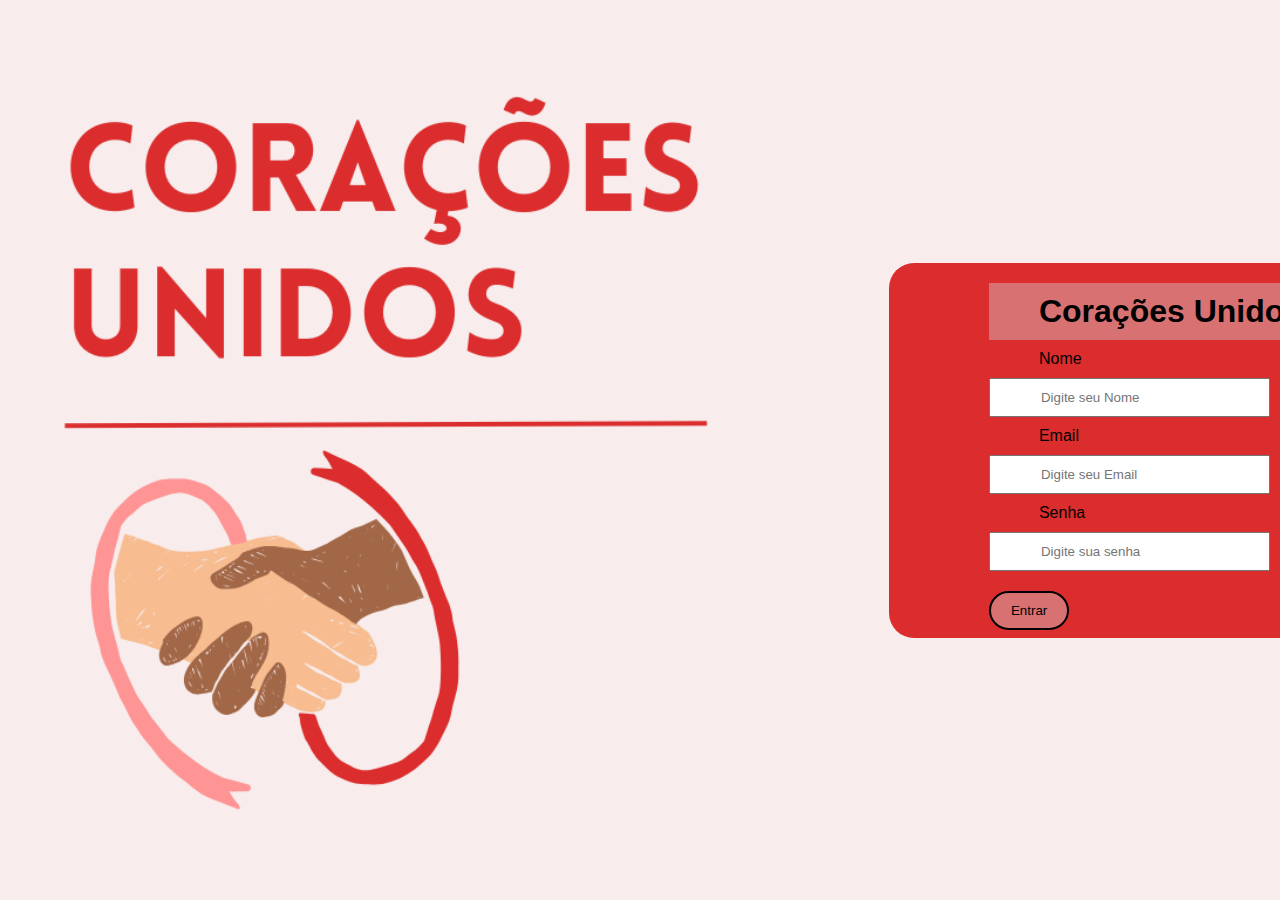
<file: index.html>
<!DOCTYPE html>
<html lang="en">
<head>
    <meta charset="UTF-8">
    <meta name="viewport" content="width=device-width, initial-scale=1.0">
    <title>Document</title>
    <link rel="stylesheet" href="./style.css">



</head>
<body>
    <div>
        <form class="forms" action="./segundapag.html">

            <h1>Corações Unidos</h1>
            <label>Nome </label><br>
            <input type="text" placeholder="Digite seu Nome"> <br>
            <label>Email </label><br>
            <input type="text" placeholder="Digite seu Email"> <br>
            <label>Senha </label><br>
            <input type="text" placeholder="Digite sua senha"> <br>
            <a href="segundapag.html"><button>Entrar</button></a>


        </form>
    </div>


</body>
</html>
</file>
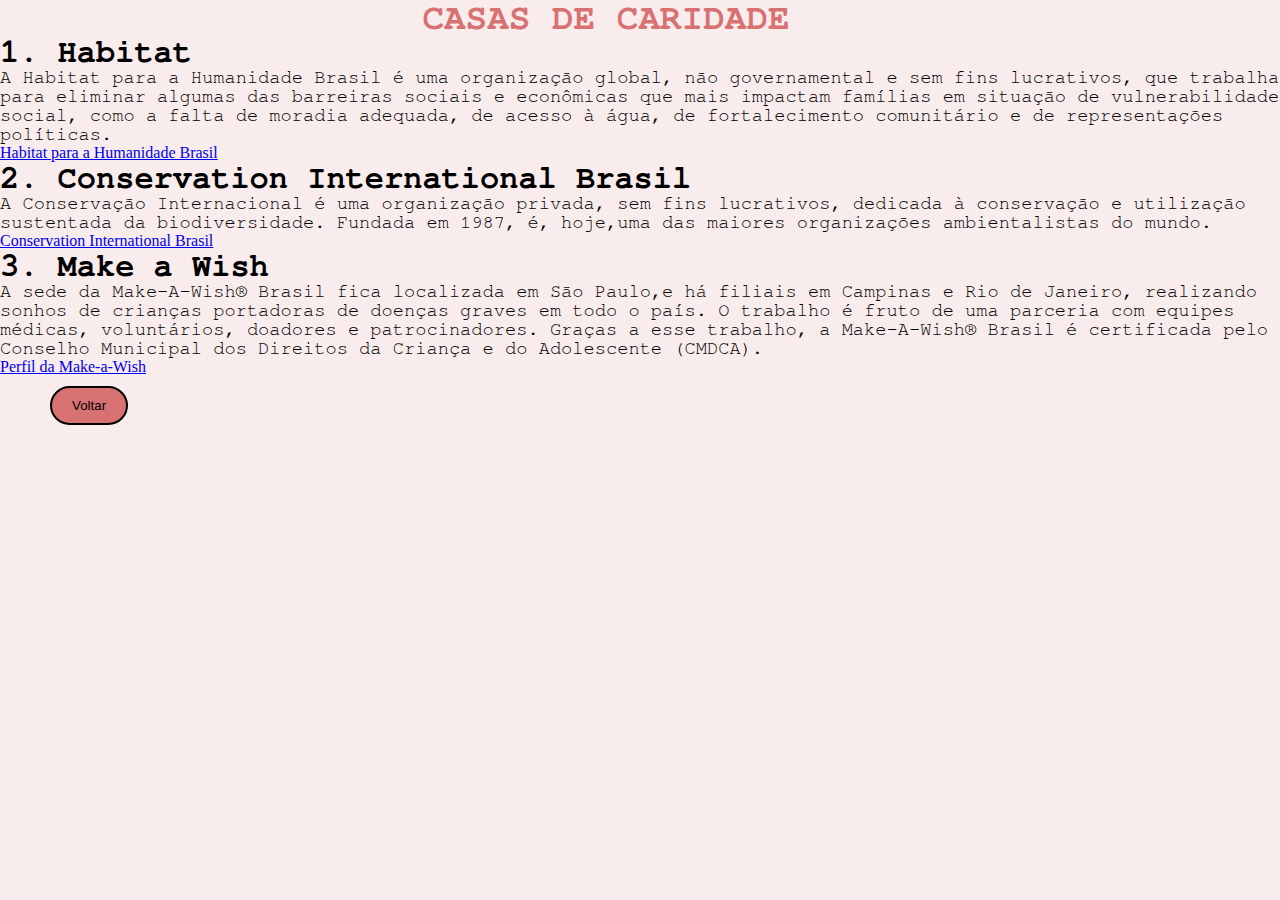
<file: segundapag.html>
<!DOCTYPE html>
<html lang="en">
<head>
    <meta charset="UTF-8">
    <meta name="viewport" content="width=device-width, initial-scale=1.0">
    <title>Document</title>
    <link rel="stylesheet" href="./style2.css">
    <link rel="stylesheet" href="index.html">

</head>
<body>


   <div class="titulopag2">
        <h1 class="titulo">
            CASAS DE CARIDADE
        </h1>
   </div>

    <div class="titulocasa1">
        <h1 class="habitat">
            1. Habitat
        </h1>
    </div>
    <div class="casa1">
        <h3 class="textohabitat">
            A Habitat para a Humanidade Brasil é uma organização global, não governamental e sem fins lucrativos, que trabalha para eliminar algumas das barreiras sociais e econômicas que mais impactam famílias em situação de vulnerabilidade social, como a falta de moradia adequada, de acesso à água, de fortalecimento comunitário e de representações políticas.
        </h3>
        <a href="https://habitatbrasil.org.br/quem-somos/nossa-historia/">Habitat para a Humanidade Brasil </a>
    </div>

    <div class="titulocasa2">
        <h1 class="conservation">
            2. Conservation International Brasil
        </h1>
    </div>

    <div class="casa2">
        <h3 class="textoconservation">
            A Conservação Internacional é uma organização privada, sem fins lucrativos, dedicada à conservação e utilização sustentada da biodiversidade. Fundada em 1987, é, hoje,uma das maiores organizações ambientalistas do mundo. 


        </h3>
            <a href="https://community.esolidar.com/pt/npo/detail/711-conservation-international-brasil">Conservation International Brasil</a>
    </div>

    <div class="titulocasa3">
        <h1 class="wish">
            3. Make a Wish
        </h1>
    </div>

    <div class="casa3">

        <h3 class="textowish">
             A sede da Make-A-Wish® Brasil fica localizada em São Paulo,e há filiais em Campinas e Rio de Janeiro, realizando sonhos de crianças portadoras de doenças graves em todo o país. O trabalho é fruto de uma parceria com equipes médicas, voluntários, doadores e patrocinadores. Graças a esse trabalho, a Make-A-Wish® Brasil é certificada pelo Conselho Municipal dos Direitos da Criança e do Adolescente (CMDCA).
        </h3>
        <a href="https://community.esolidar.com/pt/npo/detail/1442-make-a-wish-brasil">Perfil da Make-a-Wish </a>

    </div>


    <a href="./index.html" target="_self"><button>Voltar</button></a>

</body>
</html>
</file>
<file: style.css>
* {
    margin: 0 ;
    padding: 0 ;
}


body {
    background-image: url(CORAÇÕES\ UNIDOS\ \(1\).png);
    font-family: Arial, sans-serif;
    display: flex;
    justify-content: center;
    align-items: center;
    height: 100vh;
    margin: 0;
    background-size: cover;

}

.forms{
    background-color: #db2d2d;
    height: 355px;
    padding: 10px 50px;
    margin: 50px 50px;
    border-radius: 25px;
    position: relative;
    left: 80%;
    
}

button {
    border: 2px solid black;
    margin: 10px 50px;
    padding: 10px 20px;

    border-radius: 500px;
    background-color: rgb(216, 113, 113);
    color: black 
    
}

button{
    cursor: pointer;
}

h1{
    margin: 10px 50px;
    padding: 10px 50px;
    color: black  ;
    border: #000000;
    background-color: rgb(216, 113, 113);

}


label{
    margin: 10px 50px;
    padding: 10px 50px;
    
}
input{
    margin: 10px 50px;
    padding: 10px 50px;
    

}
</file>
<file: style2.css>
* {
    margin: 0 ;
    padding: 0 ;
}

body {
    background-color: #f8ecec;
}

.titulopag2 {
    position: relative;
    left: 33%;
    color: rgb(216, 113, 113);
    font-family: FreeMono, monospace;
    font-size: large;


    
}
button{
    border: 2px solid black;
    margin: 10px 50px;
    padding: 10px 20px;

    border-radius: 500px;
    background-color: rgb(216, 113, 113);
    color: black 
    
}
button{
    cursor: pointer;
}
h1{
    font-family: FreeMono, monospace;
    font-weight: 600;
}

h3{
    font-family: FreeMono, monospace;
    font-weight: 500;
}
</file>
